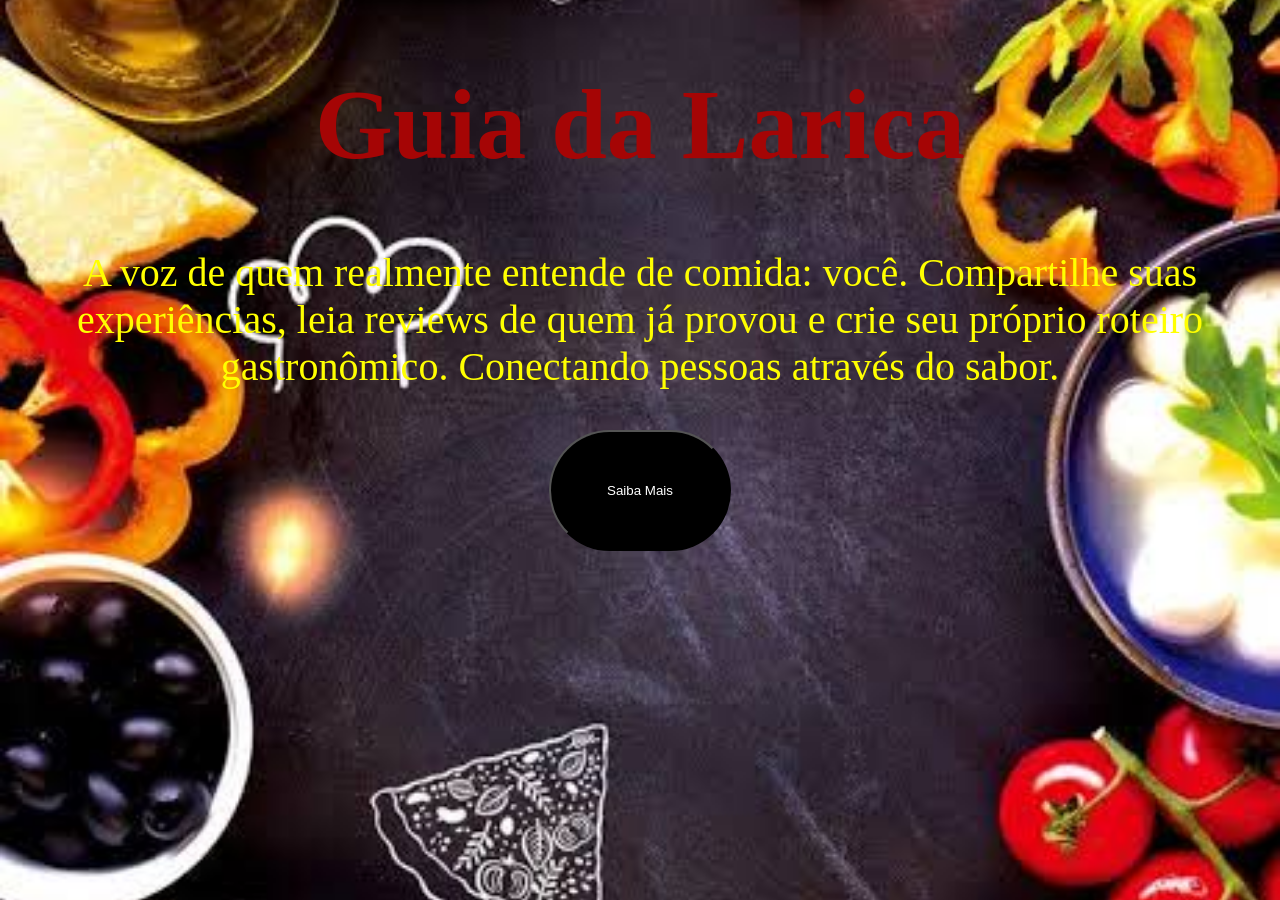
<file: index.html>
<!DOCTYPE html>
<html lang="pt">
<head>
    <meta charset="UTF-8">
    <meta name="viewport" content="width=device-width, initial-scale=1.0">
    <title>ProjetoRestaurante</title>
    <link rel="stylesheet" href="index.css">
</head>

<body>
    <h1>Guia da Larica</h1>

    <p>
    A voz de quem realmente entende de comida: você.

    Compartilhe suas experiências, leia reviews de quem já provou e crie seu próprio roteiro gastronômico. Conectando pessoas através do sabor.
    </p>

<button>
    <a href="Segundapagina.html">Saiba Mais</a>
</button>

   
    <br>
    <br>
</body>
</html>
</file>
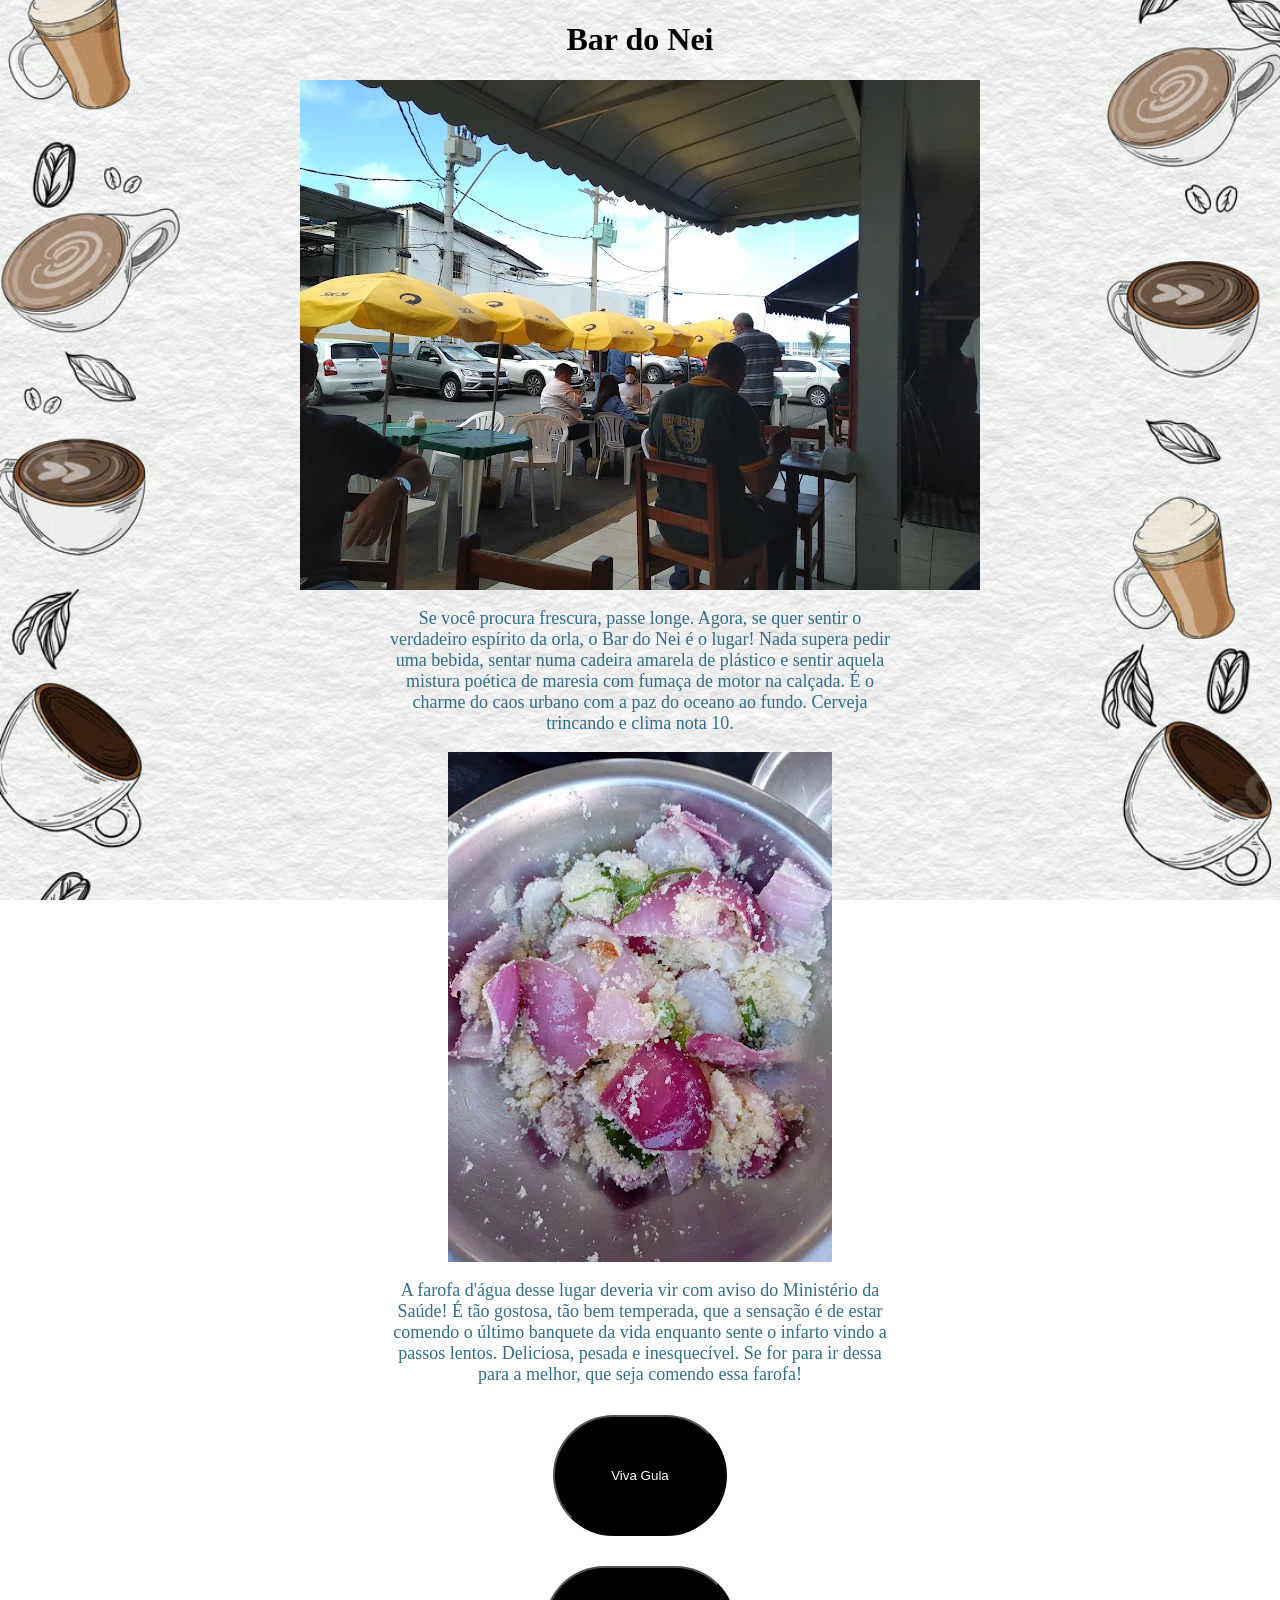
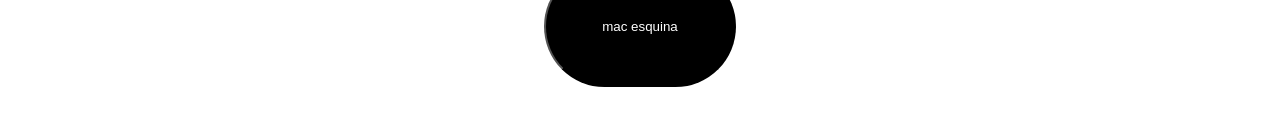
<file: bar-do-nei-quarta.html>
<!DOCTYPE html>
<html lang="pt">
<head>
    <meta charset="UTF-8">
    <meta name="viewport" content="width=device-width, initial-scale=1.0">
    <title>bar-do-nei</title>
    <link rel="stylesheet" href="bar-do-nei.css">
</head>
<body>
    <h1>Bar do Nei</h1>

    <img src="assets/ambiente-nei.webp">

    <p>
        Se você procura frescura, passe longe. Agora, se quer sentir o verdadeiro espírito da orla, o Bar do Nei é o lugar! Nada supera pedir uma bebida, sentar numa cadeira amarela de plástico e sentir aquela mistura poética de maresia com fumaça de motor na calçada. É o charme do caos urbano com a paz do oceano ao fundo. Cerveja trincando e clima nota 10.
    </p>

    <img src="assets/farofa-agua-nei.webp">

    <p>A farofa d'água desse lugar deveria vir com aviso do Ministério da Saúde! É tão gostosa, tão bem temperada, que a sensação é de estar comendo o último banquete da vida enquanto sente o infarto vindo a passos lentos. Deliciosa, pesada e inesquecível. Se for para ir dessa para a melhor, que seja comendo essa farofa!</p>

    <button>
        <a href="Terceirapagina.html">Viva Gula</a>
    </button>


    <button>
        <a href="mac-esquina-quinta.html">mac esquina</a>
    </button>
   
    
</body>
</html>
</file>
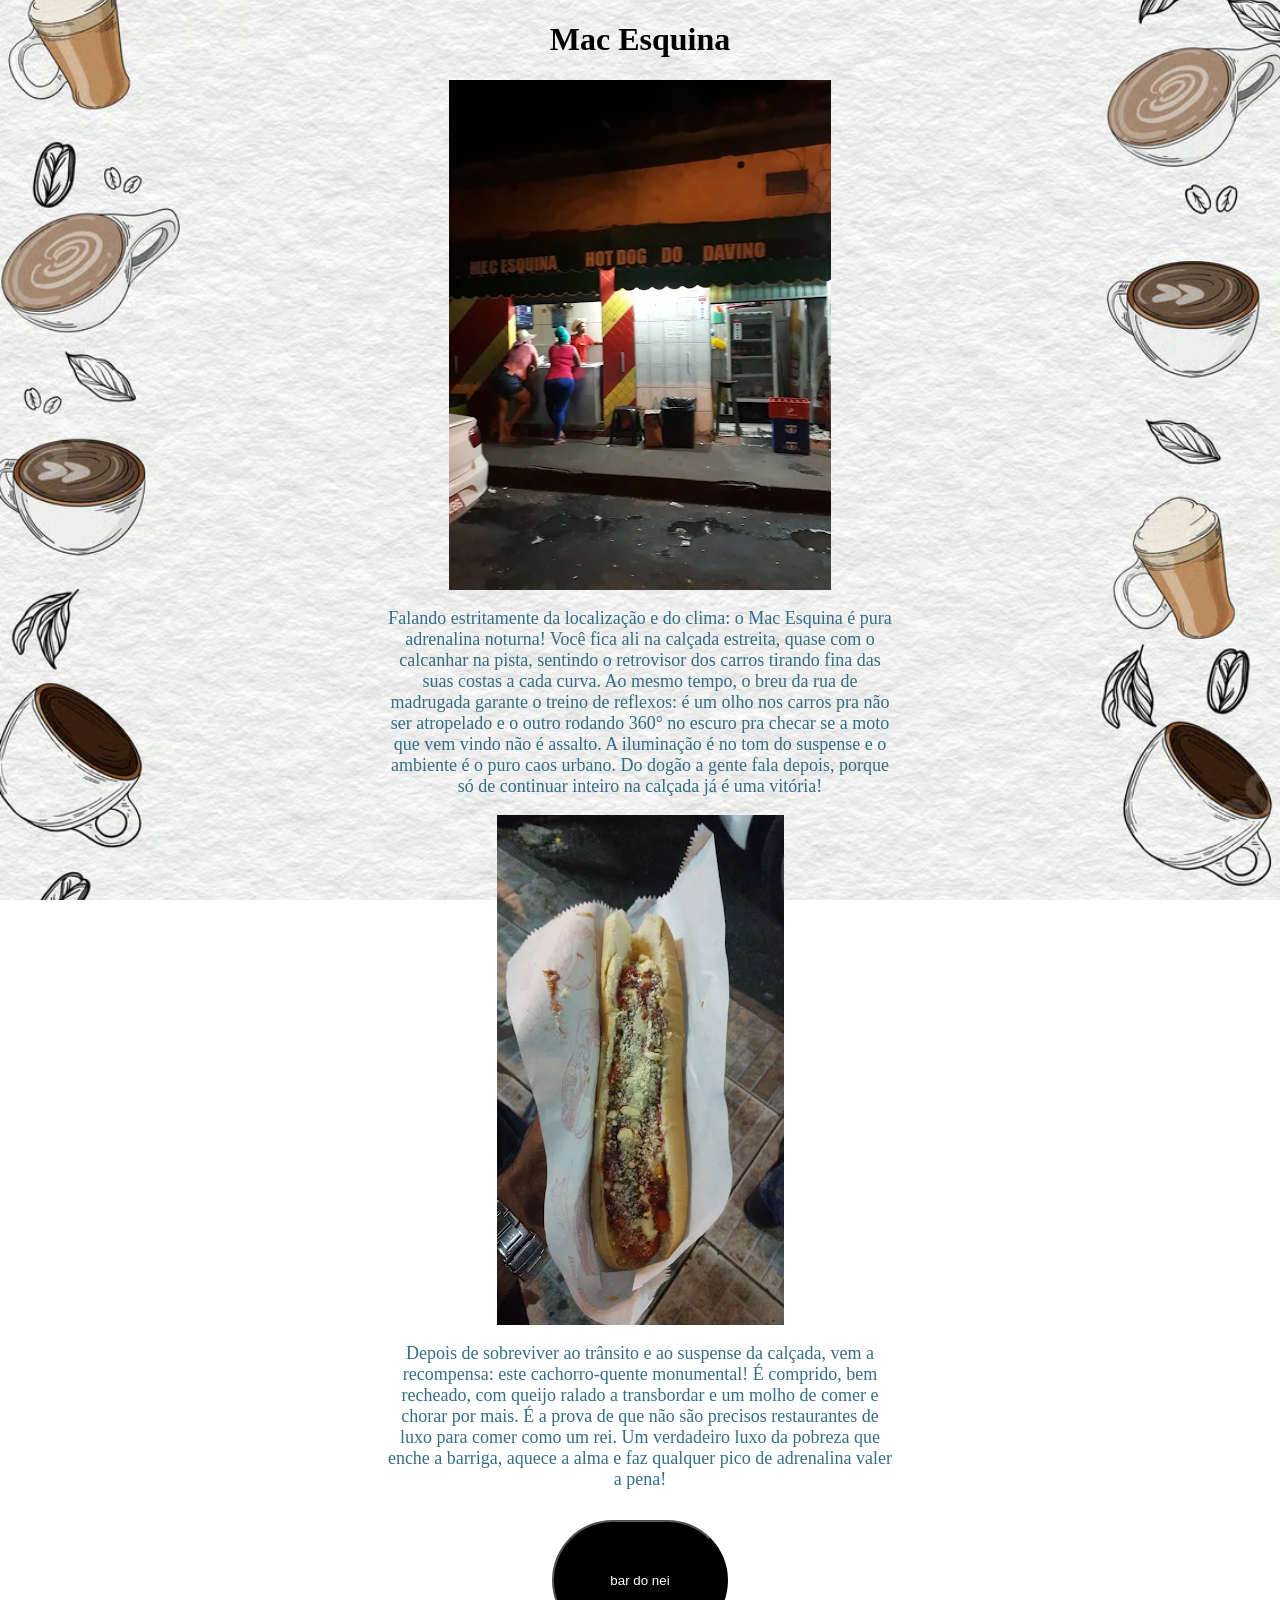
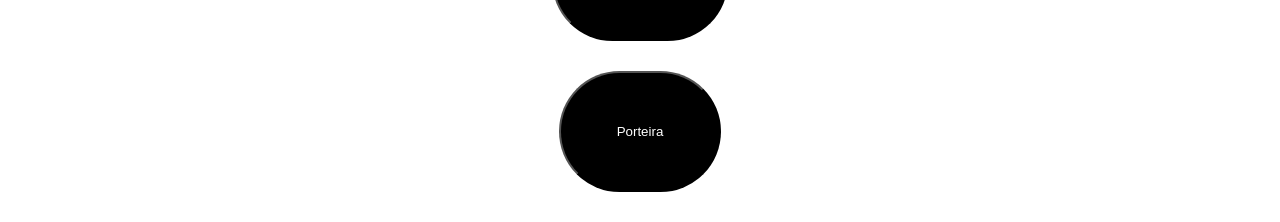
<file: mac-esquina-quinta.html>
<!DOCTYPE html>
<html lang="pt">
<head>
    <meta charset="UTF-8">
    <meta name="viewport" content="width=device-width, initial-scale=1.0">
    <title>Document</title>
    <link rel="stylesheet" href="mac-esquina.css">
</head>
<body>
    <h1>Mac Esquina</h1>

    <img src="assets/mac-esquena-ambiente.webp" alt="">

    <p>Falando estritamente da localização e do clima: o Mac Esquina é pura adrenalina noturna! Você fica ali na calçada estreita, quase com o calcanhar na pista, sentindo o retrovisor dos carros tirando fina das suas costas a cada curva. Ao mesmo tempo, o breu da rua de madrugada garante o treino de reflexos: é um olho nos carros pra não ser atropelado e o outro rodando 360° no escuro pra checar se a moto que vem vindo não é assalto. A iluminação é no tom do suspense e o ambiente é o puro caos urbano. Do dogão a gente fala depois, porque só de continuar inteiro na calçada já é uma vitória!</p>

    <img src="assets/dog-macesquina.webp" alt="">

    <p>Depois de sobreviver ao trânsito e ao suspense da calçada, vem a recompensa: este cachorro-quente monumental! É comprido, bem recheado, com queijo ralado a transbordar e um molho de comer e chorar por mais. É a prova de que não são precisos restaurantes de luxo para comer como um rei. Um verdadeiro luxo da pobreza que enche a barriga, aquece a alma e faz qualquer pico de adrenalina valer a pena!</p>


    <button>
        <a href="bar-do-nei-quarta.html">bar do nei</a>
    </button>

     <button>
        <a href="porteira-sexta.html">Porteira</a>
    </button>
</body>
</html>
</file>
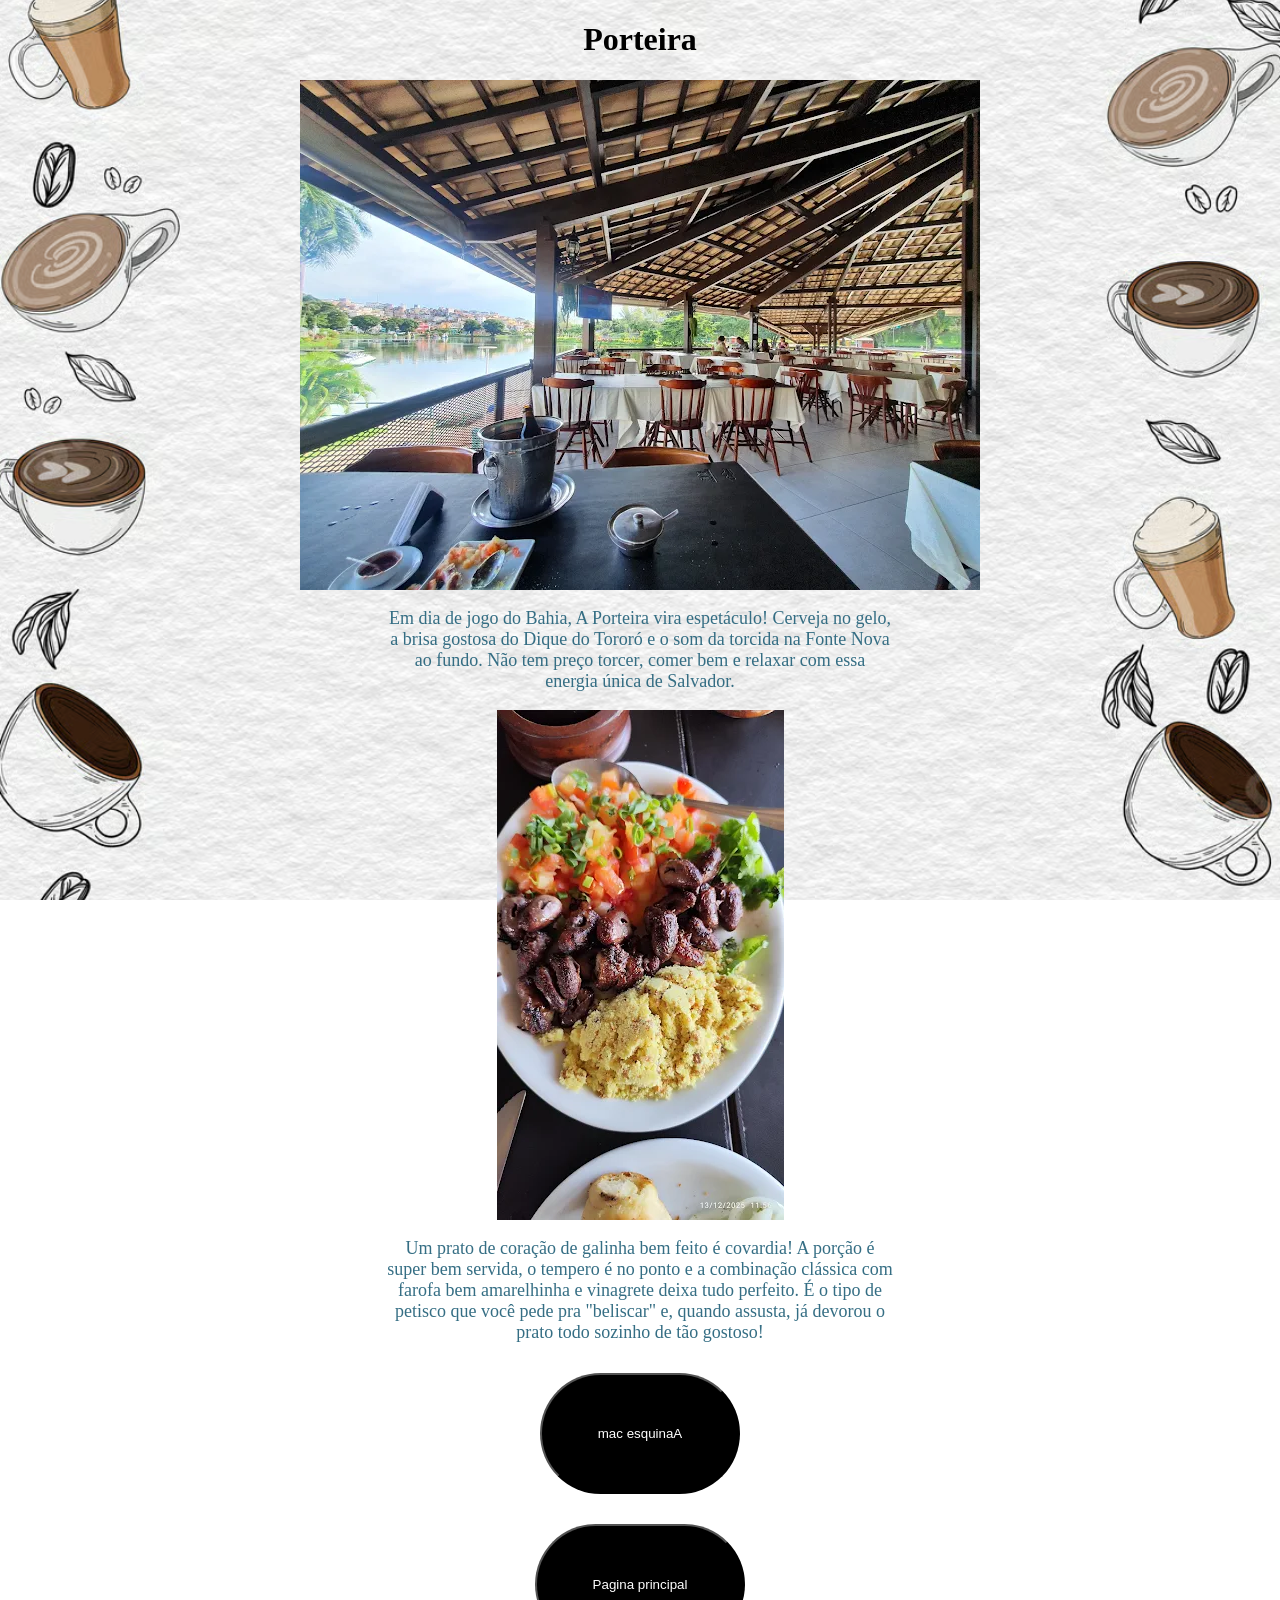
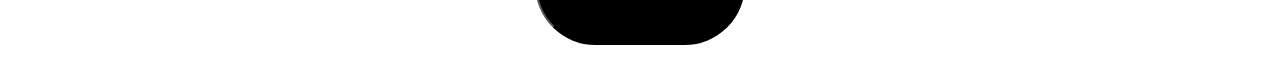
<file: porteira-sexta.html>
<!DOCTYPE html>
<html lang="pt">
<head>
    <meta charset="UTF-8">
    <meta name="viewport" content="width=device-width, initial-scale=1.0">
    <title>porteira</title>
    <link rel="stylesheet" href="porteira.css">
</head>
<body>
    <h1>Porteira</h1>


    <img src="assets/porteira-ambiente.webp">
    <p>
        Em dia de jogo do Bahia, A Porteira vira espetáculo! Cerveja no gelo, a brisa gostosa do Dique do Tororó e o som da torcida na Fonte Nova ao fundo. Não tem preço torcer, comer bem e relaxar com essa energia única de Salvador.
    </p>
    <img src="assets/porteira-coracao-galinha.webp" >

    <p>Um prato de coração de galinha bem feito é covardia! A porção é super bem servida, o tempero é no ponto e a combinação clássica com farofa bem amarelhinha e vinagrete deixa tudo perfeito. É o tipo de petisco que você pede pra "beliscar" e, quando assusta, já devorou o prato todo sozinho de tão gostoso!</p>



    <button>
        <a href="mac-esquina-quinta.html">mac esquinaA</a>
    </button>
    <button>
        <a href="index.html">Pagina principal</a>
    </button>


</body>
</html>
</file>
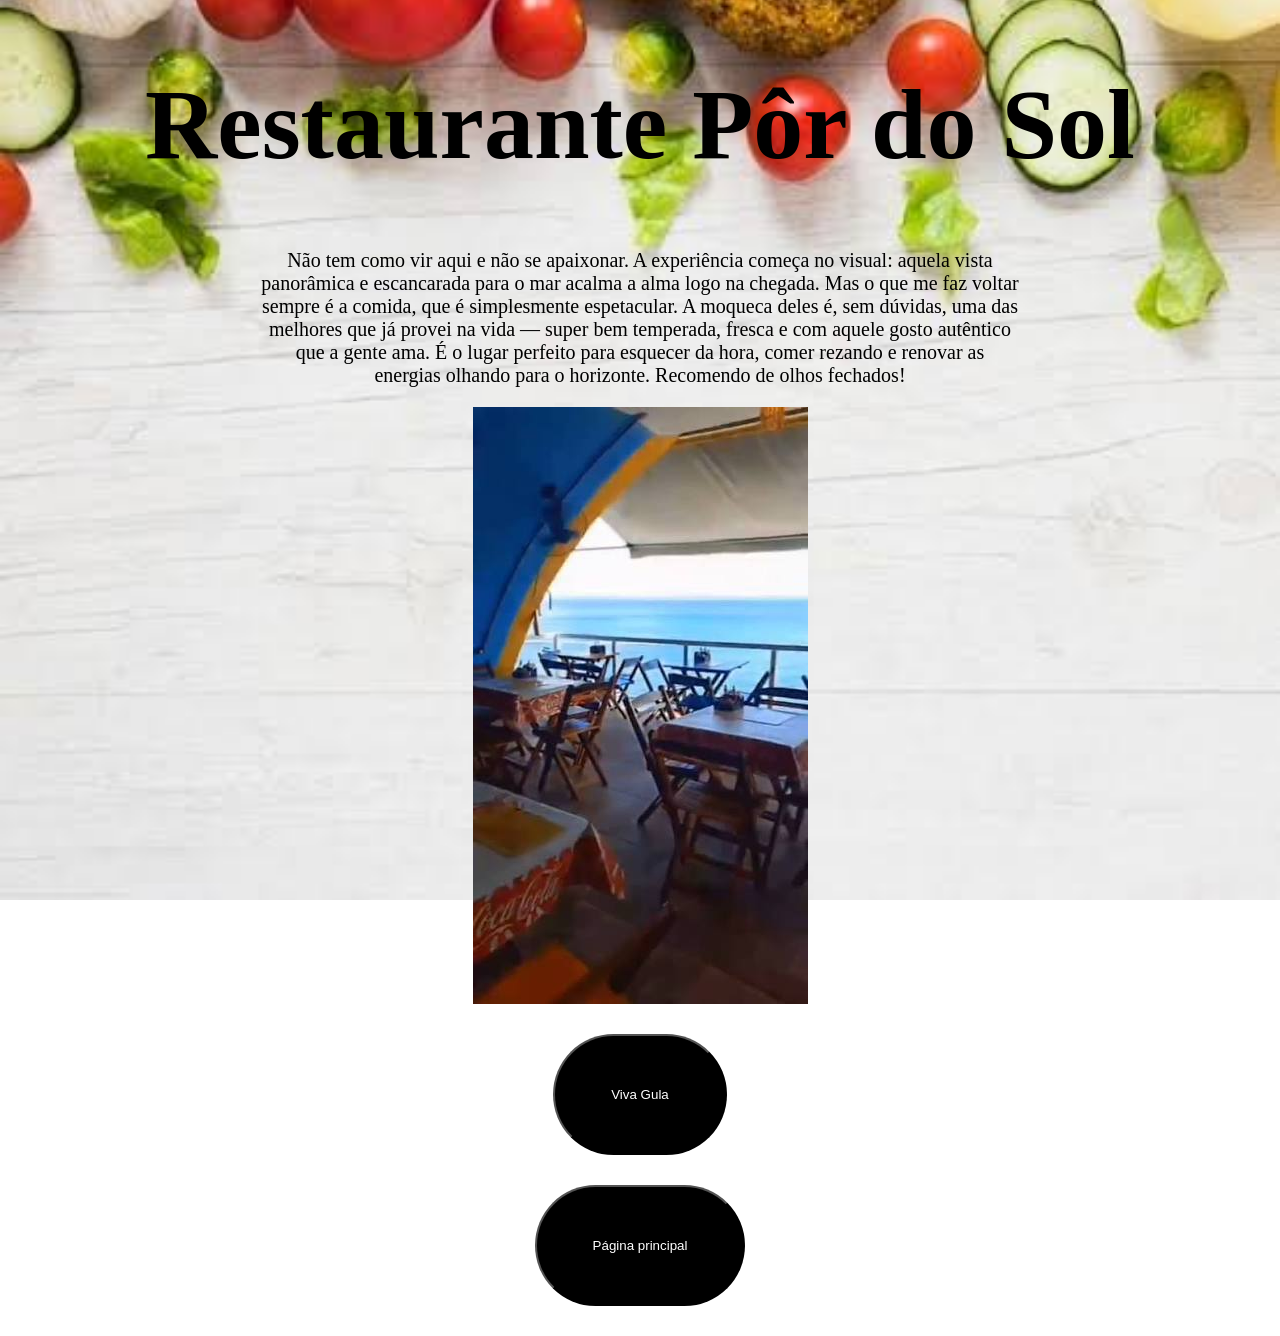
<file: Segundapagina.html>
<!DOCTYPE html>
<html lang="pt">
<head>
    <meta charset="UTF-8">
    <meta name="viewport" content="width=device-width, initial-scale=1.0">
    <title></title>
    <link rel="stylesheet" href="segundapagina.css">

</head>
<body>
    <h1>Restaurante Pôr do Sol</h1>

    <p>
        Não tem como vir aqui e não se apaixonar. A experiência começa no visual: aquela vista panorâmica e escancarada para o mar acalma a alma logo na chegada. Mas o que me faz voltar sempre é a comida, que é simplesmente espetacular. A moqueca deles é, sem dúvidas, uma das melhores que já provei na vida — super bem temperada, fresca e com aquele gosto autêntico que a gente ama. É o lugar perfeito para esquecer da hora, comer rezando e renovar as energias olhando para o horizonte. Recomendo de olhos fechados!

    </p>

    <img src="assets/fundo restuarante por do sol.jpg" alt="Imagem do Restuarante" srcset="">
    
    <button>
        <a href="Terceirapagina.html">Viva Gula</a>
    </button>

    <button>
        <a href="index.html">Página principal</a>
    </button>
    

    
</body>
</html>
</file>
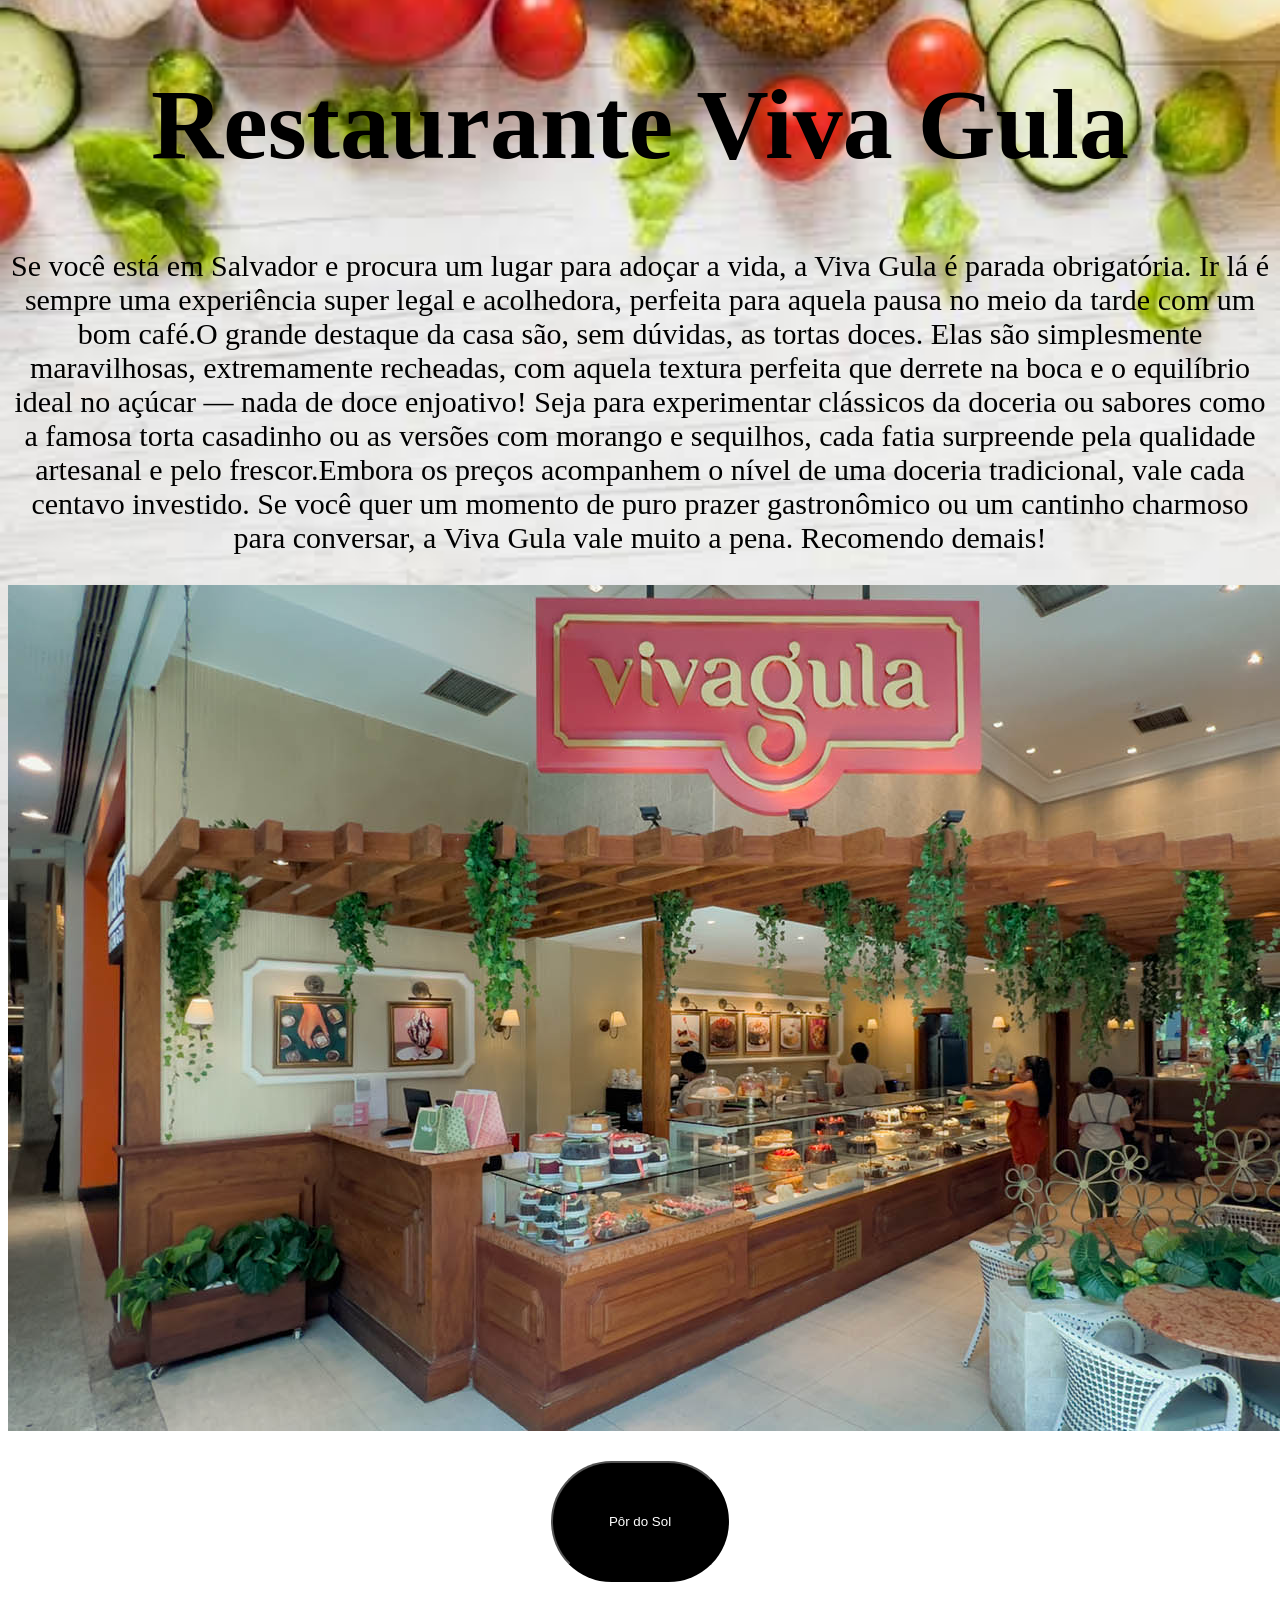
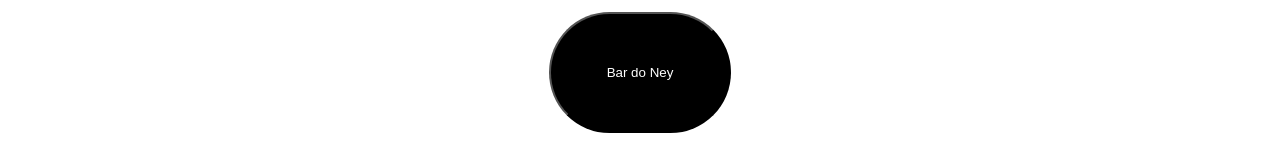
<file: Terceirapagina.html>
<!DOCTYPE html>
<html lang="pt">
<head>
    <meta charset="UTF-8">
    <meta name="viewport" content="width=device-width, initial-scale=1.0">
    <title>Document</title>
    <link rel="stylesheet" href="terceirapagina.css">
</head>
<body>
    <h1>Restaurante Viva Gula</h1>

    <p>
     Se você está em Salvador e procura um lugar para adoçar a vida, a Viva Gula é parada obrigatória. Ir lá é sempre uma experiência super legal e acolhedora, perfeita para aquela pausa no meio da tarde com um bom café.O grande destaque da casa são, sem dúvidas, as tortas doces. Elas são simplesmente maravilhosas, extremamente recheadas, com aquela textura perfeita que derrete na boca e o equilíbrio ideal no açúcar — nada de doce enjoativo! Seja para experimentar clássicos da doceria ou sabores como a famosa torta casadinho ou as versões com morango e sequilhos, cada fatia surpreende pela qualidade artesanal e pelo frescor.Embora os preços acompanhem o nível de uma doceria tradicional, vale cada centavo investido. Se você quer um momento de puro prazer gastronômico ou um cantinho charmoso para conversar, a Viva Gula vale muito a pena. Recomendo demais!
    </p>
    

    <img src="assets/viva gula restaurante.jpg" alt="imagem do restaurante">

    <button>
        <a href="Segundapagina.html">Pôr do Sol</a>
    </button>

    <button>
        <a href="bar-do-nei-quarta.html">Bar do Ney</a>
    </button>
</body>
</html>
</file>
<file: index.css>
body{
    background-image:url("assets/fundo-index\ comida.jpg");

    background-attachment: fixed;

    background-size: cover;

    background-position: center;
}

h1 {
    text-align: center;
    color:rgb(165, 5, 5);
    font-size: 100px;
    font-family: gigi;
}

p{
    text-align: center;
    color: rgb(255, 255, 0);
    font-size: 40px;

}

button{
    display: block;
    margin: 30px auto;
    background-color: black;
    border-radius: 100px;
}

a{
    display: block;
    color: white;
    text-decoration: none;
    margin: 50px

}
</file>
<file: bar-do-nei.css>
body{
    background-image: url(assets/plano-de-fundo-restaurantes.avif);
    background-attachment: fixed;

    background-size: cover;
    background-position:center;

}

h1 {
    text-align:center ;
    color: black;
    font-family: cursive;
}


p{
    margin-left: 30%;
    margin-right: 30%;
    text-align: center;
    font-size: 18px;
    font-family: fantasy;    
    color: rgba(40, 100, 124, 0.938);

}

img {
    display: block;
    margin-left: auto;
    margin-right: auto;
}

button{
    display: block;
    margin: 30px auto;
    background-color: black;
    border-radius: 100px;
}

a{
    display: block;
    color: white;
    text-decoration: none;
    margin: 50px

}
</file>
<file: mac-esquina.css>
body{
    background-image: url(assets/plano-de-fundo-restaurantes.avif);
    background-attachment: fixed;

    background-size: cover;
    background-position:center;

}

h1 {
    text-align:center ;
    color: black;
    font-family: cursive;
}


p{
    margin-left: 30%;
    margin-right: 30%;
    text-align: center;
    font-size: 18px;
    font-family: fantasy;    
    color: rgba(40, 100, 124, 0.938);

}

img {
    display: block;
    margin-left: auto;
    margin-right: auto;
}

button{
    display: block;
    margin: 30px auto;
    background-color: black;
    border-radius: 100px;
}

a{
    display: block;
    color: white;
    text-decoration: none;
    margin: 50px

}
</file>
<file: porteira.css>
body{
    background-image: url(assets/plano-de-fundo-restaurantes.avif);
    background-attachment: fixed;

    background-size: cover;
    background-position:center;

}

h1 {
    text-align:center ;
    color: black;
    font-family: cursive;
}


p{
    margin-left: 30%;
    margin-right: 30%;
    text-align: center;
    font-size: 18px;
    font-family: fantasy;    
    color: rgba(40, 100, 124, 0.938);

}

img {
    display: block;
    margin-left: auto;
    margin-right: auto;
}

button{
    display: block;
    margin: 30px auto;
    background-color: black;
    border-radius: 100px;
}

a{
    display: block;
    color: white;
    text-decoration: none;
    margin: 50px

}
</file>
<file: segundapagina.css>
body{
    background-image:url("assets/fundo\ branco\ comida.jpg");

    background-attachment: fixed;

    background-size: cover;

    background-position: center;
}

h1 {
    text-align: center;
    color:black;
    font-size: 100px;
}

p{
    text-align: center;
    color: black;
    font-size: 20px;
    margin-left: 20%;
    margin-right: 20%;

}

button{
    display: block;
    margin: 30px auto;
    background-color: black;
    border-radius: 100px;
}

a{
    display: block;
    color: white;
    text-decoration: none;
    margin: 50px

}

img {
    display: block;
    margin-left: auto;
    margin-right: auto;

}
</file>
<file: terceirapagina.css>
body{
    background-image:url("assets/fundo\ branco\ comida.jpg");

    background-attachment: fixed;

    background-size: cover;

    background-position: center;
}

h1 {
    text-align: center;
    color:black;
    font-size: 100px;
}

p{
    text-align: center;
    color: black;
    font-size: 30px;


}

button{
    display: block;
    margin: 30px auto;
    background-color: black;
    border-radius: 100px;
}

a{
    display: block;
    color: white;
    text-decoration: none;
    margin: 50px

}

img {
    display: block;
    margin-left: auto;
    margin-right: auto;

}
</file>
